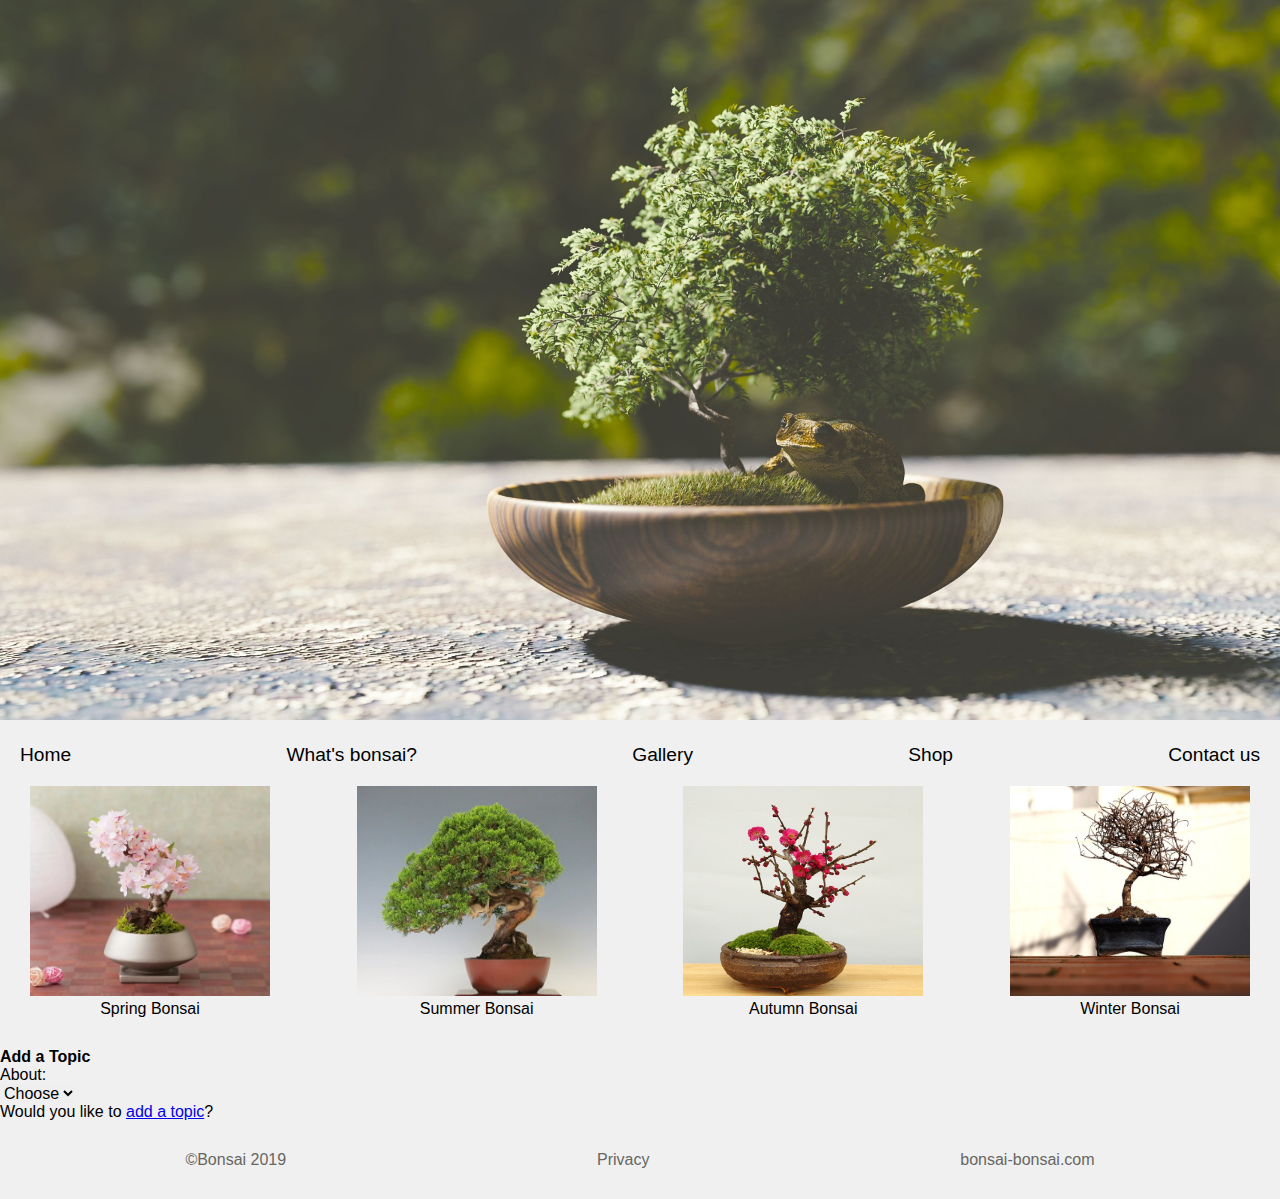
<file: scripting2_assess/index.html>
<!DOCTYPE html>
<html>
<head>

	<title>Bonsai</title>
	<meta charset="utf-8">

<link rel="stylesheet" type="text/css" href="bonsai.css"> 

</head>
<body>
	<div id="wrapper">
		
		
		<header>
			<img src="imgs/bonsai-1313531_1920.jpg" width="1920" height="1080" alt="bonsai">
		</header>

   <nav class="menu">
	<ul>
		<li><a href="index.html" id="current-page">Home</a></li>
		<li><a href="whatbonsai.html">What's bonsai?</a></li>
		<li><a href="Gallery.html">Gallery</a></li>
		<li><a href="online_shop.php">Shop</a>
		<li><a href="contact.html">Contact&nbsp;us</a></li>
	</ul>
	
    </nav>
  <main>
	<div id="season">
	   <figure class="spring">
		  <img src="imgs/sakura.jpg" width="500" height="500" alt="spring_bonsai">
		  <figcaption><a href="spring.html">Spring Bonsai</a></figcaption>
	   </figure>

       <figure class="summer">
	      <img src="imgs/bonsai_su.jpg" width="500" height="500" alt="summer_bonsai">
	      <figcaption><a href="summer.html">Summer Bonsai</a></figcaption>
       </figure>
       <figure class="autumn">
	      <img src="imgs/koubaibonsai20170224.jpg" width="500" height="500" alt="autumn_bonsai">
	      <figcaption><a href="autumn.html">Autumn Bonsai</a></figcaption>
       </figure>
       <figure class="winter">
	      <img src="imgs/bonsai-1892619_640.jpg" width="500" height="500" alt="winter_bonsai">
	      <figcaption><a href="winter.html">Winter Bonsai</a></figcaption>
       </figure>

    </div>
  </main>




<h2>Add a Topic</h2>

<form method="post" >

<p><label>About:</label><br>
  <select name="select" required="required" onchange="location.href=value;">
    <option value="">Choose</option>
    <option value="forum-cat.php" name="1">Return</option>
    <option value="forum-cat-2.php" name="2">Care</option>
    <option value="forum-cat-3.php" name="3">Other</option>
  </select>
</p>

</form>

</div>

<p>Would you like to <a href="category.php">add a topic</a>?</p>
</body>
<footer>
	<ul><li>&copy;Bonsai 2019</li>
		<li><a href="privacy.html">Privacy</a></li>
		<li><a href="bonsai-bonsai.com">bonsai-bonsai.com</a></li>

</ul>
</footer>
</html>
</file>
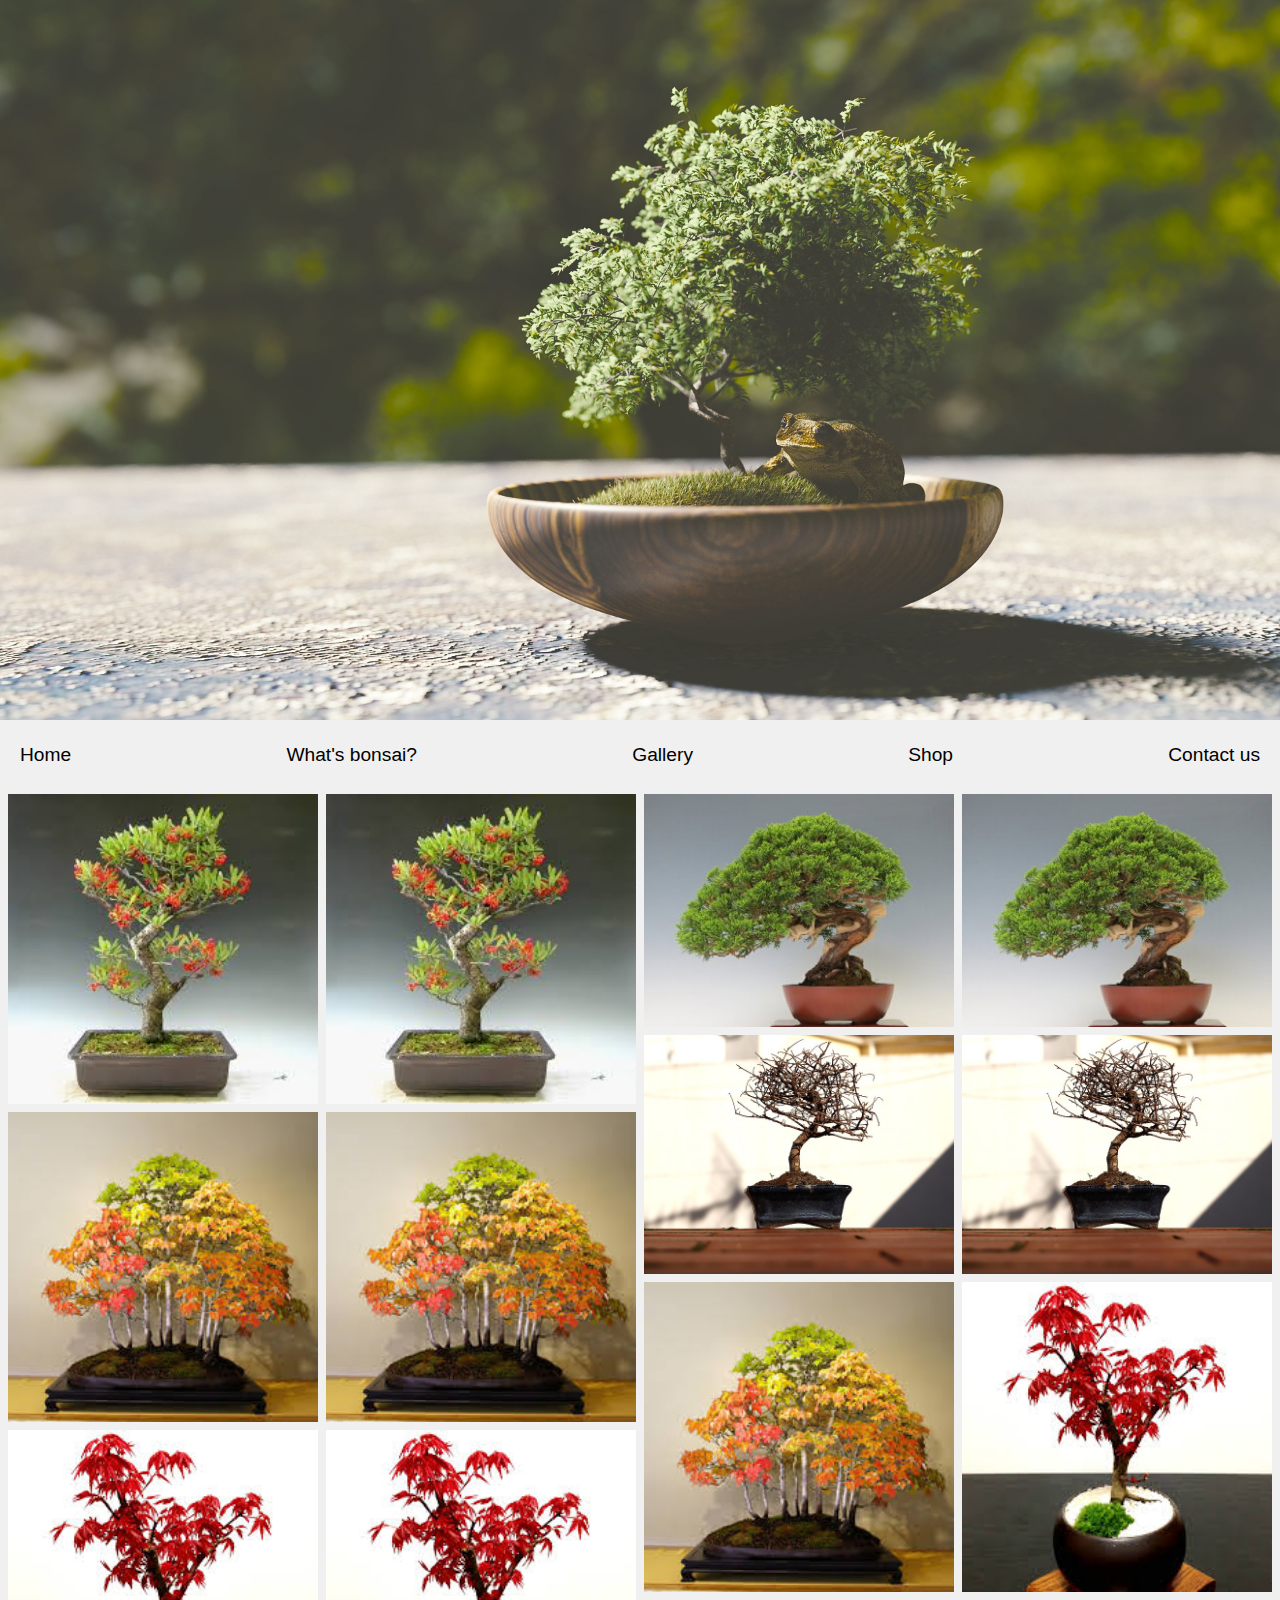
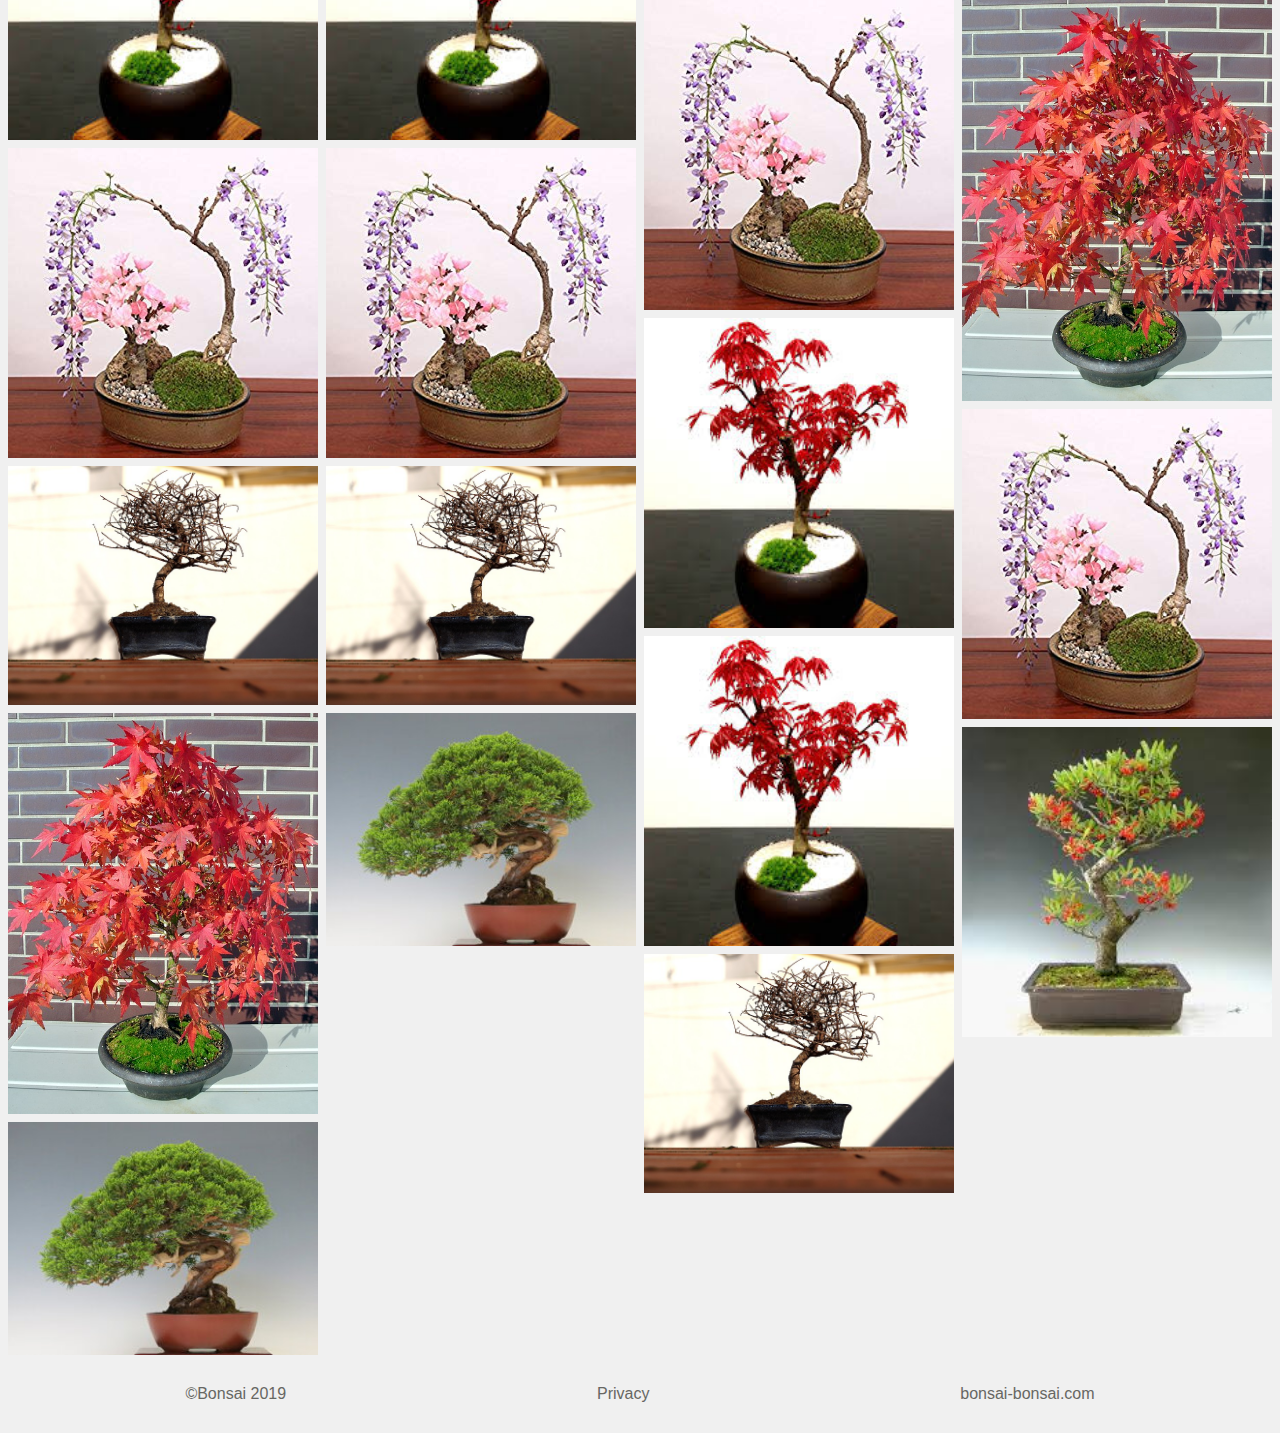
<file: scripting2_assess/Gallery.html>
<!DOCTYPE html>
<html>
<head>

	<title>Gallery</title>
	<meta charset="utf-8">

<link rel="stylesheet" type="text/css" href="bonsai.css">
<style type="text/css">
	
.row {
  display: flex;
  flex-wrap: wrap;
  padding: 0 4px;
}

/* Create four equal columns that sits next to each other */
.column {
  flex: 15%;
  max-width: 25%;
  padding: 0 4px;
}

.column img {
  margin-top: 8px;
  vertical-align: middle;
}

/* Responsive layout - makes a two column-layout instead of four columns */
@media screen and (max-width: 800px) {
  .column {
    flex: 50%;
    max-width: 50%;
  }
}

/* Responsive layout - makes the two columns stack on top of each other instead of next to each other */
@media screen and (max-width: 600px) {
  .column {
    flex: 100%;
    max-width: 100%;
  }
}



</style>


</head>
<body>
	<div id="wrapper">
		
		
		<header>
			<img src="imgs/bonsai-1313531_1920.jpg" width="1920" height="1080" alt="bonsai">
		</header>

<nav class="menu">
	<ul>
		<li><a href="index.html">Home</a></li>
		<li><a href="whatbonsai.html">What's bonsai?</a></li>
		<li><a href="Gallery.html"  id="current-page">Gallery</a></li>
		<li><a href="online_shop.php">Shop</a>
		<li><a href="contact.html">Contact&nbsp;us</a></li>
	</ul>
	
</nav>
<main>
	<div id="season">
	

<div class="row"> 
  <div class="column">
    <img src="imgs/autumn-bonsai.jpg" style="width: 100%">
    <img src="imgs/autumn-bonsai2.jpg" style="width: 100%">
    <img src="imgs/autumn-bonsai3.jpg" style="width: 100%">
    <img src="imgs/bonsai-1.jpg" style="width: 100%">
    <img src="imgs/bonsai-1892619_640.jpg" style="width: 100%">
    <img src="imgs/bonsai-2692836_640.jpg" style="width: 100%">
    <img src="imgs/bonsai_su.jpg" style="width: 100%">
  </div>
  <div class="column">
    <img src="imgs/autumn-bonsai.jpg" style="width: 100%">
    <img src="imgs/autumn-bonsai2.jpg" style="width: 100%">
    <img src="imgs/autumn-bonsai3.jpg" style="width: 100%">
    <img src="imgs/bonsai-1.jpg" style="width: 100%">
    <img src="imgs/bonsai-1892619_640.jpg" style="width: 100%">
    <img src="imgs/bonsai_su.jpg" style="width: 100%">
  </div> 
  <div class="column">
    <img src="imgs/bonsai_su.jpg" style="width: 100%">
    <img src="imgs/bonsai-1892619_640.jpg" style="width: 100%">
    <img src="imgs/autumn-bonsai2.jpg" style="width: 100%">
    <img src="imgs/bonsai-1.jpg" style="width: 100%">
    <img src="imgs/autumn-bonsai3.jpg" style="width: 100%">
    <img src="imgs/autumn-bonsai3.jpg" style="width: 100%">
    <img src="imgs/bonsai-1892619_640.jpg" style="width: 100%">
  </div>
  <div class="column">
    <img src="imgs/bonsai_su.jpg" style="width: 100%">
    <img src="imgs/bonsai-1892619_640.jpg" style="width: 100%">
    <img src="imgs/autumn-bonsai3.jpg" style="width: 100%">
    <img src="imgs/bonsai-2692836_640.jpg" style="width: 100%">
    <img src="imgs/bonsai-1.jpg" style="width: 100%">
    <img src="imgs/autumn-bonsai.jpg" style="width: 100%">
  </div>
</div>



</div>
</body>
<footer>
	<ul><li>&copy;Bonsai 2019</li>
		<li><a href="privacy.html">Privacy</a></li>
		<li><a href="bonsai-bonsai.com">bonsai-bonsai.com</a></li>

</ul>
</footer>
</html>
</file>
<file: scripting2_assess/bonsai.css>
* {
margin: 0em;
padding: 0em;
font-size: 100%;
border-style: none;
list-style-type: none;
}
body {
	font-family: "trebuchet MS", calibri,sans-serif;
	background-color: #f0f0f0;
}

header img {
	width: 100%;
	/*max-width: 504px;*/
	height: auto;
}
nav {
	margin: 20px;
	font-size: 120%;
}
nav ul {
	display: flex;
	justify-content: space-between;
}
nav a {text-decoration: none;
color: #000;}
nav a:hover{color:#888a12;}


#season {
	display: flex;
	justify-content: space-between;
	
}



figure {text-align: center;
}
figure a {
	text-decoration: none;
	color: #000;
}
figure a:hover {color:#888a12;}

figure img {
width: 80%;
height: 80%;
max-width: 300px;
}
footer {margin: 30px;
color:#676763;}
footer ul {display: flex;
justify-content: space-around;}
footer a {text-decoration: none;
color: #676763;}
footer a:hover {text-decoration: underline;}
</file>
